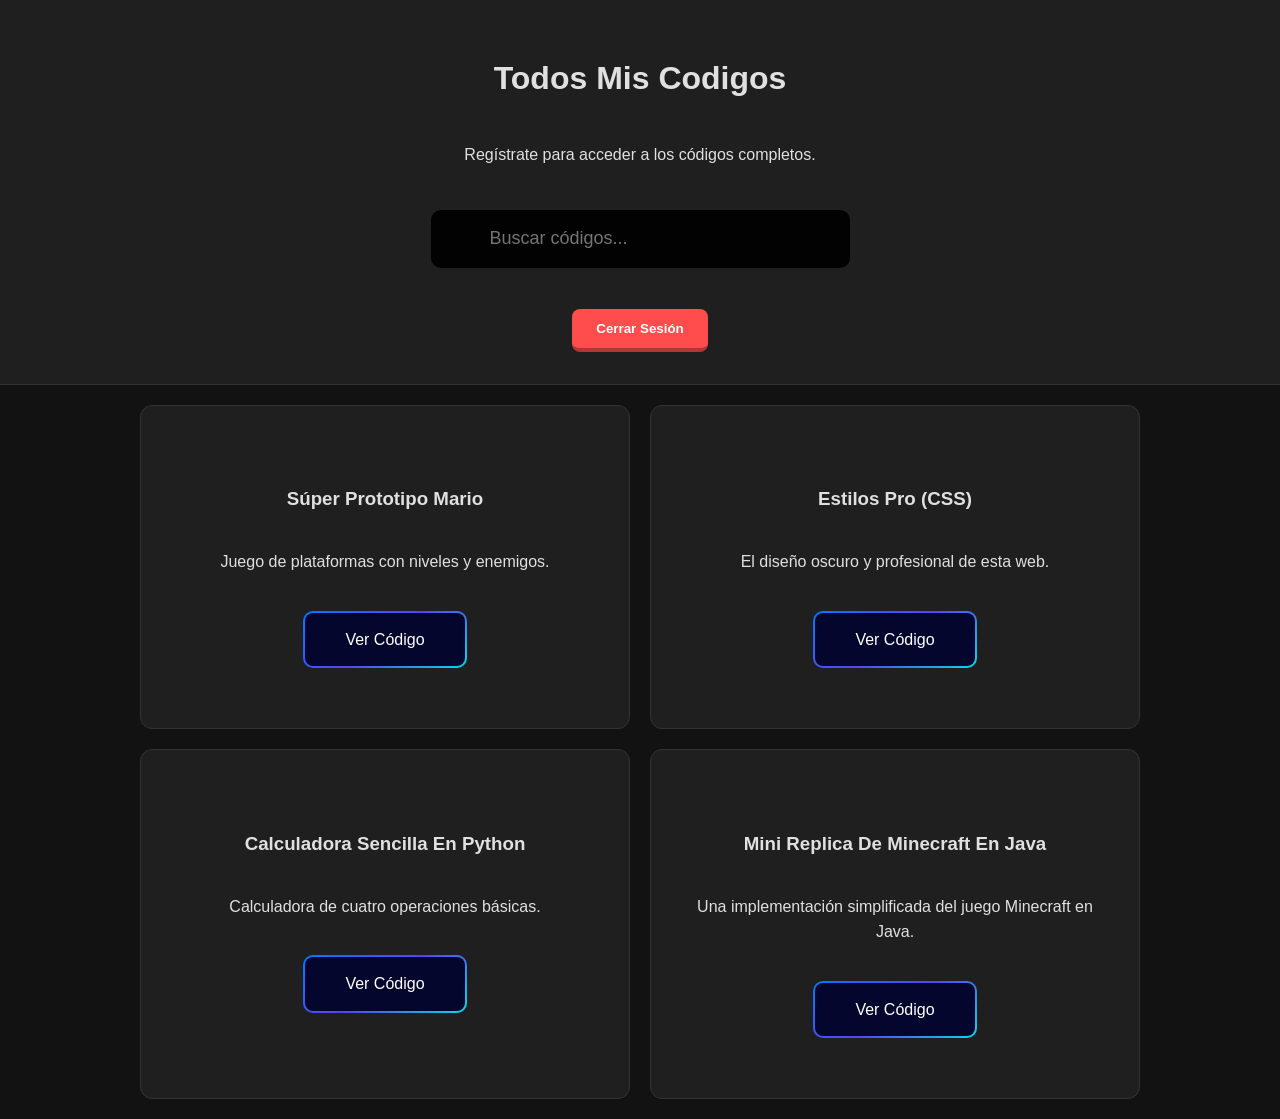
<file: index.html>
<!DOCTYPE html>
<html lang="es">
<head>
    <meta charset="UTF-8">
    <meta name="viewport" content="width=device-width, initial-scale=1.0">
    <title>Mi Biblioteca de Códigos</title>
    <link rel="stylesheet" href="estilos.css">
</head>
<body>

    <header>
    <h1>Todos Mis Codigos</h1>
    <p id="saludo">Regístrate para acceder a los códigos completos.</p>

    <div class="search-container">
        <div id="search-component">
            <div class="search-input-wrapper" style="position: relative; display: flex; align-items: center;">
                <input placeholder="Buscar códigos..." type="text" id="inputBusqueda" class="input-field" autocomplete="off" />
                
                <div id="loader-busqueda" class="loader hidden">
                    <div class="bar1"></div><div class="bar2"></div><div class="bar3"></div><div class="bar4"></div>
                    <div class="bar5"></div><div class="bar6"></div><div class="bar7"></div><div class="bar8"></div>
                    <div class="bar9"></div><div class="bar10"></div><div class="bar11"></div><div class="bar12"></div>
                </div>
            </div>
        </div>
    </div>

    <button class="btn-cerrar" id="btnCerrarSesion" onclick="cerrarSesion()">Cerrar Sesión</button>
</header>

    <main class="main-container">
        <div class="card">
            <h3>Súper Prototipo Mario</h3>
            <p>Juego de plataformas con niveles y enemigos.</p>
            <a href="codigos_mario.html" class="uiverse-btn"><span>Ver Código</span></a>
        </div>
        <div class="card">
            <h3>Estilos Pro (CSS)</h3>
            <p>El diseño oscuro y profesional de esta web.</p>
            <a href="codigos.html" class="uiverse-btn"><span>Ver Código</span></a>
        </div>
        <div class="card">
            <h3>Calculadora Sencilla En Python</h3>
            <p>Calculadora de cuatro operaciones básicas.</p>
            <a href="codigos_calculadora.html" class="uiverse-btn"><span>Ver Código</span></a>
        </div>
        <div class="card">
            <h3>Mini Replica De Minecraft En Java</h3>
            <p>Una implementación simplificada del juego Minecraft en Java.</p>
            <a href="codigos_minecraft.html" class="uiverse-btn"><span>Ver Código</span></a>
        </div>
    </main>

    <script src="app.js"></script>
</body>
</html>
</file>
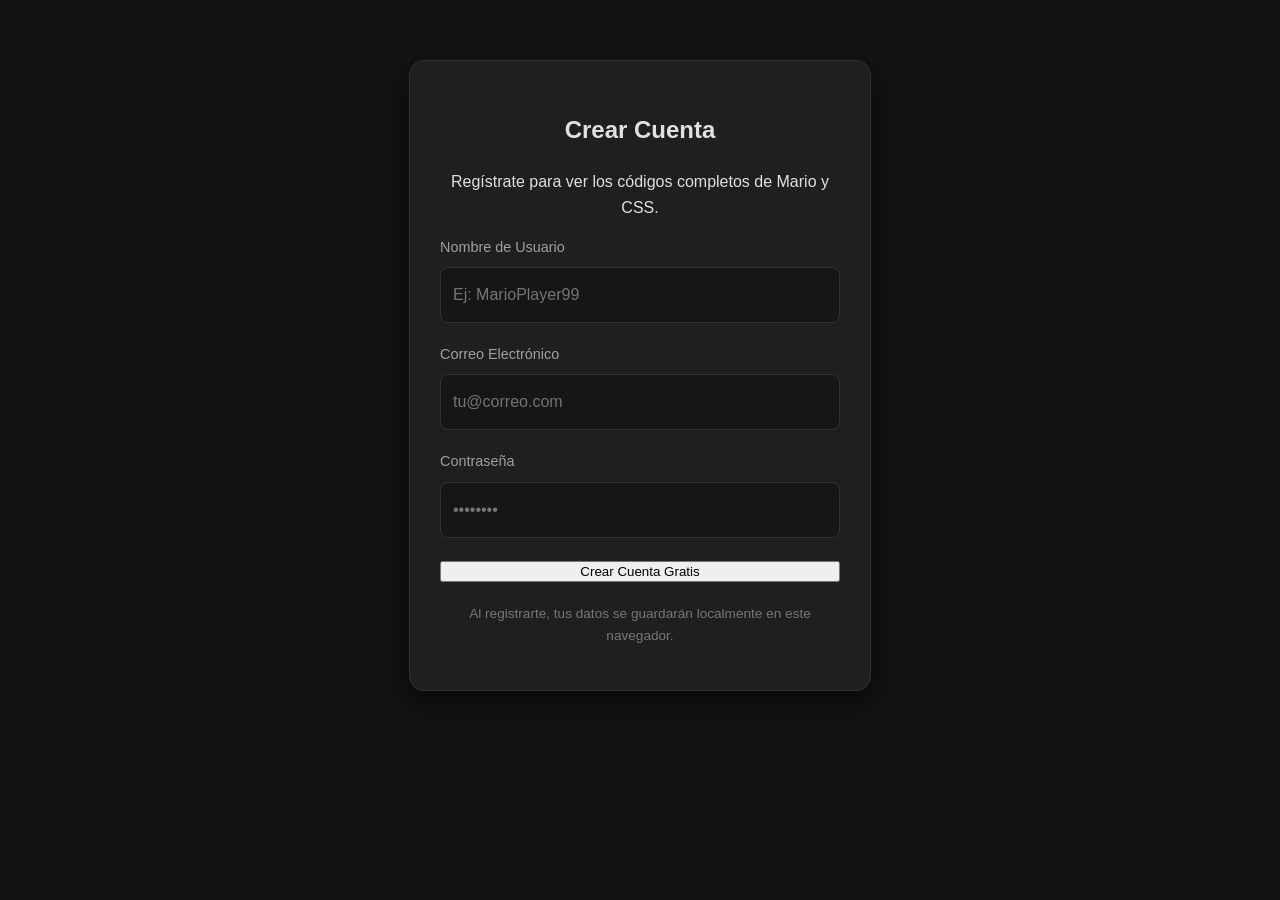
<file: login.html>
<!DOCTYPE html>
<html lang="es">
<head>
    <meta charset="UTF-8">
    <meta name="viewport" content="width=device-width, initial-scale=1.0">
    <title>Registro de Usuario - Mi Biblioteca</title>
    <link rel="stylesheet" href="estilos.css">
    <style>
        /* Estilos específicos para que el formulario se vea increíble */
        .registro-container {
            max-width: 400px;
            margin: 60px auto;
            padding: 30px;
            background-color: #1f1f1f;
            border: 1px solid #333;
            border-radius: 15px;
            text-align: center;
            box-shadow: 0 10px 25px rgba(0,0,0,0.5);
        }

        .input-group {
            margin-bottom: 20px;
            text-align: left;
        }

        .input-group label {
            display: block;
            margin-bottom: 8px;
            color: #a0a0a0;
            font-size: 0.9rem;
        }

        .input-field {
            width: 100%;
            padding: 12px;
            background-color: #161616;
            border: 1px solid #333;
            border-radius: 8px;
            color: white;
            font-size: 1rem;
            box-sizing: border-box; /* Para que no se salga del contenedor */
            transition: border-color 0.3s;
        }

        .input-field:focus {
            border-color: #007bff;
            outline: none;
        }

        .mensaje-error {
            color: #ff4d4d;
            font-size: 0.85rem;
            margin-top: 10px;
            display: none;
        }
    </style>
</head>
<body>

    <div class="registro-container">
        <h2>Crear Cuenta</h2>
        <p>Regístrate para ver los códigos completos de Mario y CSS.</p>

        <div class="input-group">
            <label for="username">Nombre de Usuario</label>
            <input type="text" id="username" class="input-field" placeholder="Ej: MarioPlayer99">
        </div>

        <div class="input-group">
            <label for="email">Correo Electrónico</label>
            <input type="email" id="email" class="input-field" placeholder="tu@correo.com">
        </div>

        <div class="input-group">
            <label for="password">Contraseña</label>
            <input type="password" id="password" class="input-field" placeholder="••••••••">
        </div>

        <p id="error" class="mensaje-error">Por favor, completa todos los campos correctamente.</p>

        <button class="btn" onclick="ejecutarRegistro()" style="width: 100%;">Crear Cuenta Gratis</button>

        <p style="margin-top: 20px; font-size: 0.85rem; color: #777;">
            Al registrarte, tus datos se guardarán localmente en este navegador.
        </p>
    </div>

    <script>
        function ejecutarRegistro() {
            // 1. Obtenemos los valores de los inputs
            const user = document.getElementById('username').value;
            const email = document.getElementById('email').value;
            const pass = document.getElementById('password').value;
            const errorMsg = document.getElementById('error');

            // 2. Validación simple
            if (user.trim() === "" || email.trim() === "" || pass.trim() === "") {
                errorMsg.style.display = "block";
                return;
            }

            // 3. Creamos el objeto con los datos
            const usuarioGlobal = {
                nombre: user,
                correo: email,
                contrasena: pass,
                fechaRegistro: new Date().toLocaleDateString()
            };

            // 4. GUARDAR EN EL "ALGO" (LocalStorage)
            // Guardamos el objeto convertido a texto (JSON)
            localStorage.setItem('perfilUsuario', JSON.stringify(usuarioGlobal));
            
            // También guardamos el estado de "registrado" para el muro de bloqueo
            localStorage.setItem('registrado', 'true');

            // 5. Feedback y Redirección
            alert("¡Bienvenido/a, " + user + "! Tu cuenta ha sido creada.");
            window.location.href = 'index.html'; // Te manda a la principal
        }
    </script>

</body>
</html>
</file>
<file: estilos.css>
/* --- Estilos Base --- */
body {
    font-family: sans-serif;
    margin: 0;
    background-color: #121212;
    color: #e0e0e0;
    line-height: 1.6;
}

header {
    background-color: #1f1f1f;
    padding: 2rem 1rem;
    text-align: center;
    border-bottom: 1px solid #333;
    display: flex;
    flex-direction: column;
    align-items: center;
}

/* --- BUSCADOR CYBERPUNK --- */
.search-container {
    display: flex;
    justify-content: center;
    margin: 20px 0;
    width: 100%;
}

#search-component {
    position: relative;
    width: 314px;
    height: 70px;
    display: flex;
    align-items: center;
    justify-content: center;
}

.input-field {
    background-color: #010201;
    border: none;
    width: 301px;
    height: 56px;
    border-radius: 10px;
    color: white;
    padding-inline: 59px;
    font-size: 18px;
    position: relative;
    z-index: 10;
}

.input-field:focus { outline: none; }

.inner-dark-bg, .glow-border-bg, .glow-effect {
    max-height: 70px;
    max-width: 314px;
    height: 100%;
    width: 100%;
    position: absolute;
    border-radius: 12px;
    filter: blur(3px);
    z-index: 1;
}

.glow-effect { filter: blur(30px); opacity: 0.4; max-height: 130px; max-width: 354px; z-index: 0; }

.inner-dark-bg::before, .glow-border-bg::before, .glow-effect::before {
    content: "";
    position: absolute;
    top: 50%; left: 50%;
    transform: translate(-50%, -50%) rotate(83deg);
    width: 600px; height: 600px;
    background-repeat: no-repeat;
    transition: all 2s ease;
}





.search-input-wrapper { position: relative; z-index: 10; }
#search-icon { position: absolute; left: 20px; top: 15px; z-index: 11; }
#filter-icon { position: absolute; top: 8px; right: 8px; z-index: 11; width: 38px; height: 40px; background: linear-gradient(180deg, #161329, black, #1d1b4b); border-radius: 10px; display: flex; align-items: center; justify-content: center; }

/* --- BOTÓN CERRAR SESIÓN (3D) --- */
.btn-cerrar {
    cursor: pointer;
    border: none;
    background-color: #ff4d4d;
    color: white;
    font-weight: bold;
    padding: 12px 24px;
    border-radius: 8px;
    margin-top: 15px;
    border-bottom: 4px solid #b33636;
    transition: all 0.2s ease;
}
.btn-cerrar:hover { transform: translateY(-2px); border-bottom-width: 6px; }
.btn-cerrar:active { transform: translateY(2px); border-bottom-width: 1px; }

/* --- Tarjetas --- */
.main-container {
    display: grid;
    grid-template-columns: 1fr 1fr; 
    gap: 20px;
    padding: 20px;
    max-width: 1000px; 
    margin: auto;
}

.card {
    background-color: #1f1f1f;
    border: 1px solid #333;
    padding: 60px 30px; 
    border-radius: 12px;
    text-align: center;
    transition: transform 0.3s;
    display: flex;
    flex-direction: column;
    align-items: center;
}
.card:hover { transform: translateY(-5px); border-color: #007bff; }

/* --- BOTONES UIVERSE (Ver Código) --- */
.uiverse-btn {
    background-image: linear-gradient(144deg, #007bff, #5b42f3 50%, #00ddeb);
    border-radius: 10px;
    padding: 2px;
    text-decoration: none;
    display: flex;
    margin-top: 20px;
    min-width: 160px;
}
.uiverse-btn span {
    background-color: #05062d;
    padding: 14px 24px;
    border-radius: 8px;
    width: 100%;
    color: white;
    transition: 300ms;
    display: flex;
    justify-content: center;
}
.uiverse-btn:hover span { background: none; }
.grid {
    display: none !important;
}


/* --- LOADER EN LA BARRITA --- */
.loader {
    position: absolute;
    right: 45px;
    top: 50%;
    transform: translateY(-50%) scale(0.25); /* Tamaño mini para la barra */
    width: 54px;
    height: 54px;
    z-index: 10;
}

.loader.hidden {
    display: none !important;
}

.loader div {
    width: 8%;
    height: 24%;
    background: #dfa2da;
    position: absolute;
    left: 50%;
    top: 30%;
    opacity: 0;
    border-radius: 50px;
    animation: fade458 1s linear infinite;
}

@keyframes fade458 {
    from { opacity: 1; }
    to { opacity: 0.25; }
}

/* Animaciones de las barras */
.loader .bar1 { transform: rotate(0deg) translate(0, -130%); animation-delay: 0s; }
.loader .bar2 { transform: rotate(30deg) translate(0, -130%); animation-delay: -1.1s; }
.loader .bar3 { transform: rotate(60deg) translate(0, -130%); animation-delay: -1s; }
.loader .bar4 { transform: rotate(90deg) translate(0, -130%); animation-delay: -0.9s; }
.loader .bar5 { transform: rotate(120deg) translate(0, -130%); animation-delay: -0.8s; }
.loader .bar6 { transform: rotate(150deg) translate(0, -130%); animation-delay: -0.7s; }
.loader .bar7 { transform: rotate(180deg) translate(0, -130%); animation-delay: -0.6s; }
.loader .bar8 { transform: rotate(210deg) translate(0, -130%); animation-delay: -0.5s; }
.loader .bar9 { transform: rotate(240deg) translate(0, -130%); animation-delay: -0.4s; }
.loader .bar10 { transform: rotate(270deg) translate(0, -130%); animation-delay: -0.3s; }
.loader .bar11 { transform: rotate(300deg) translate(0, -130%); animation-delay: -0.2s; }
.loader .bar12 { transform: rotate(330deg) translate(0, -130%); animation-delay: -0.1s; }
.muro-registro {
    position: absolute;
    bottom: 0; 
    left: 0;
    width: 100%;
    height: 100%; /* Ahora cubre todo el contenedor */
    display: flex;
    flex-direction: column;
    justify-content: flex-end; /* Empuja el botón al fondo */
    align-items: center;
    padding-bottom: 50px; /* Separa el botón del borde de abajo */
    z-index: 99;
    
    /* Degradado que empieza transparente y termina en negro sólido */
    background: linear-gradient(
        to bottom, 
        rgba(30, 30, 30, 0) 0%, 
        rgba(30, 30, 30, 0.9) 60%, 
        rgba(30, 30, 30, 1) 100%
    );
}

.boton-registro {
    background-color: #27ae60;
    color: white !important; /* Forzamos el color blanco */
    text-decoration: none;
    padding: 14px 30px;
    border-radius: 50px;
    font-family: sans-serif;
    font-weight: bold;
    font-size: 1.1rem;
    box-shadow: 0 5px 20px rgba(0,0,0,0.5);
    transition: 0.3s;
    border: none;
}

.boton-registro:hover {
    background-color: #2ecc71;
    transform: scale(1.05);
}
</file>
